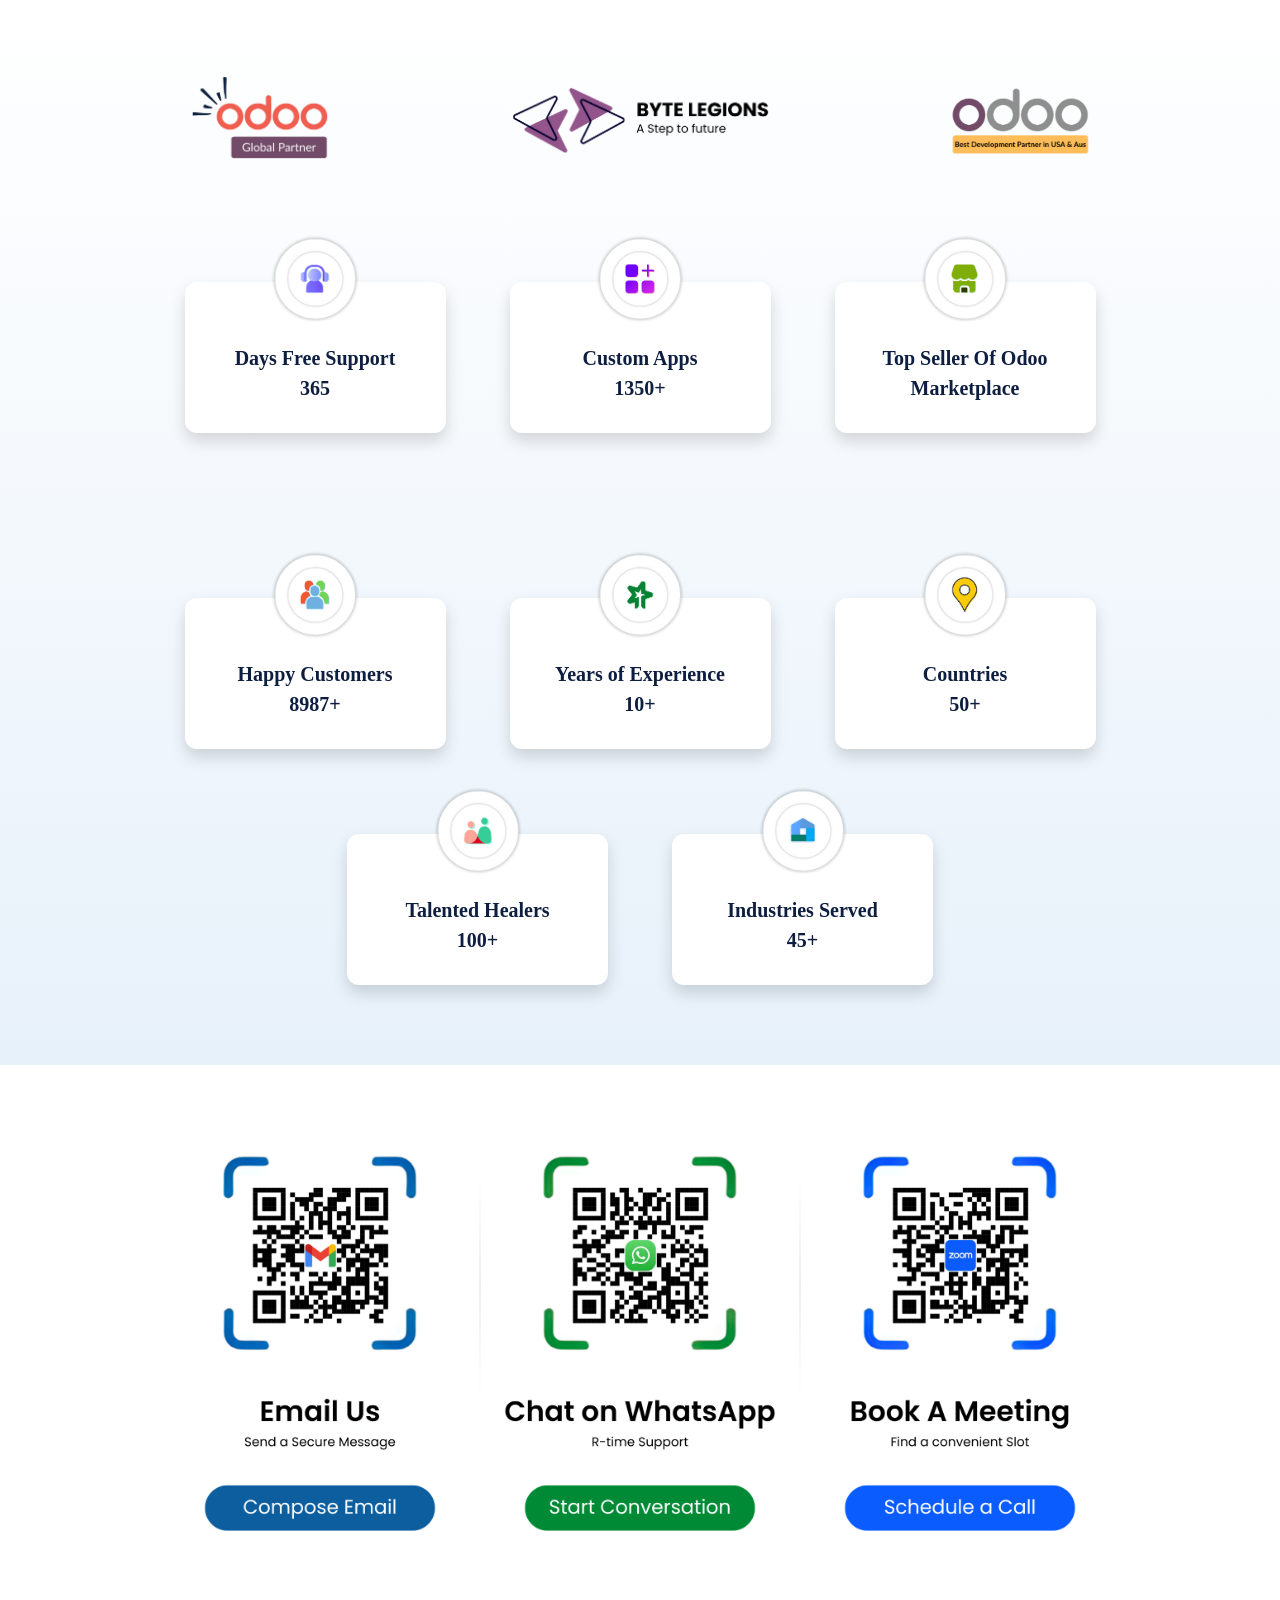
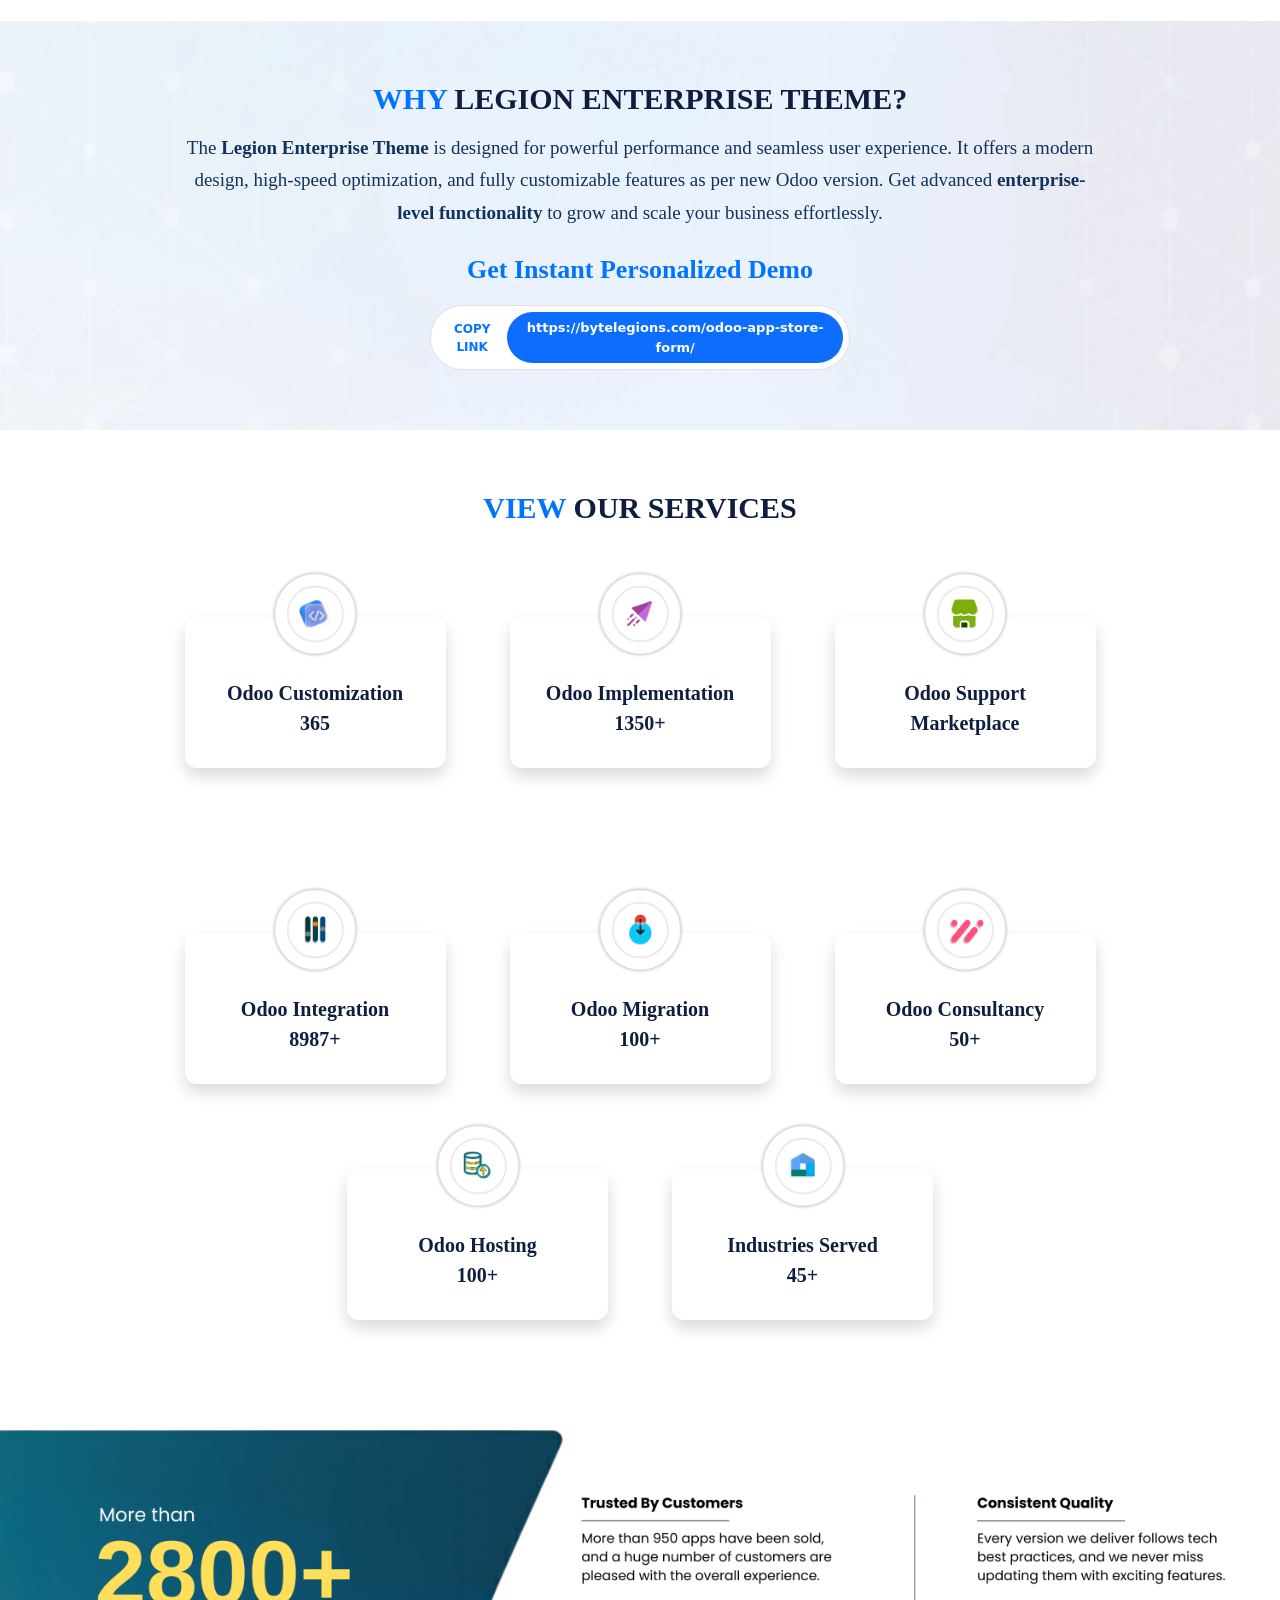
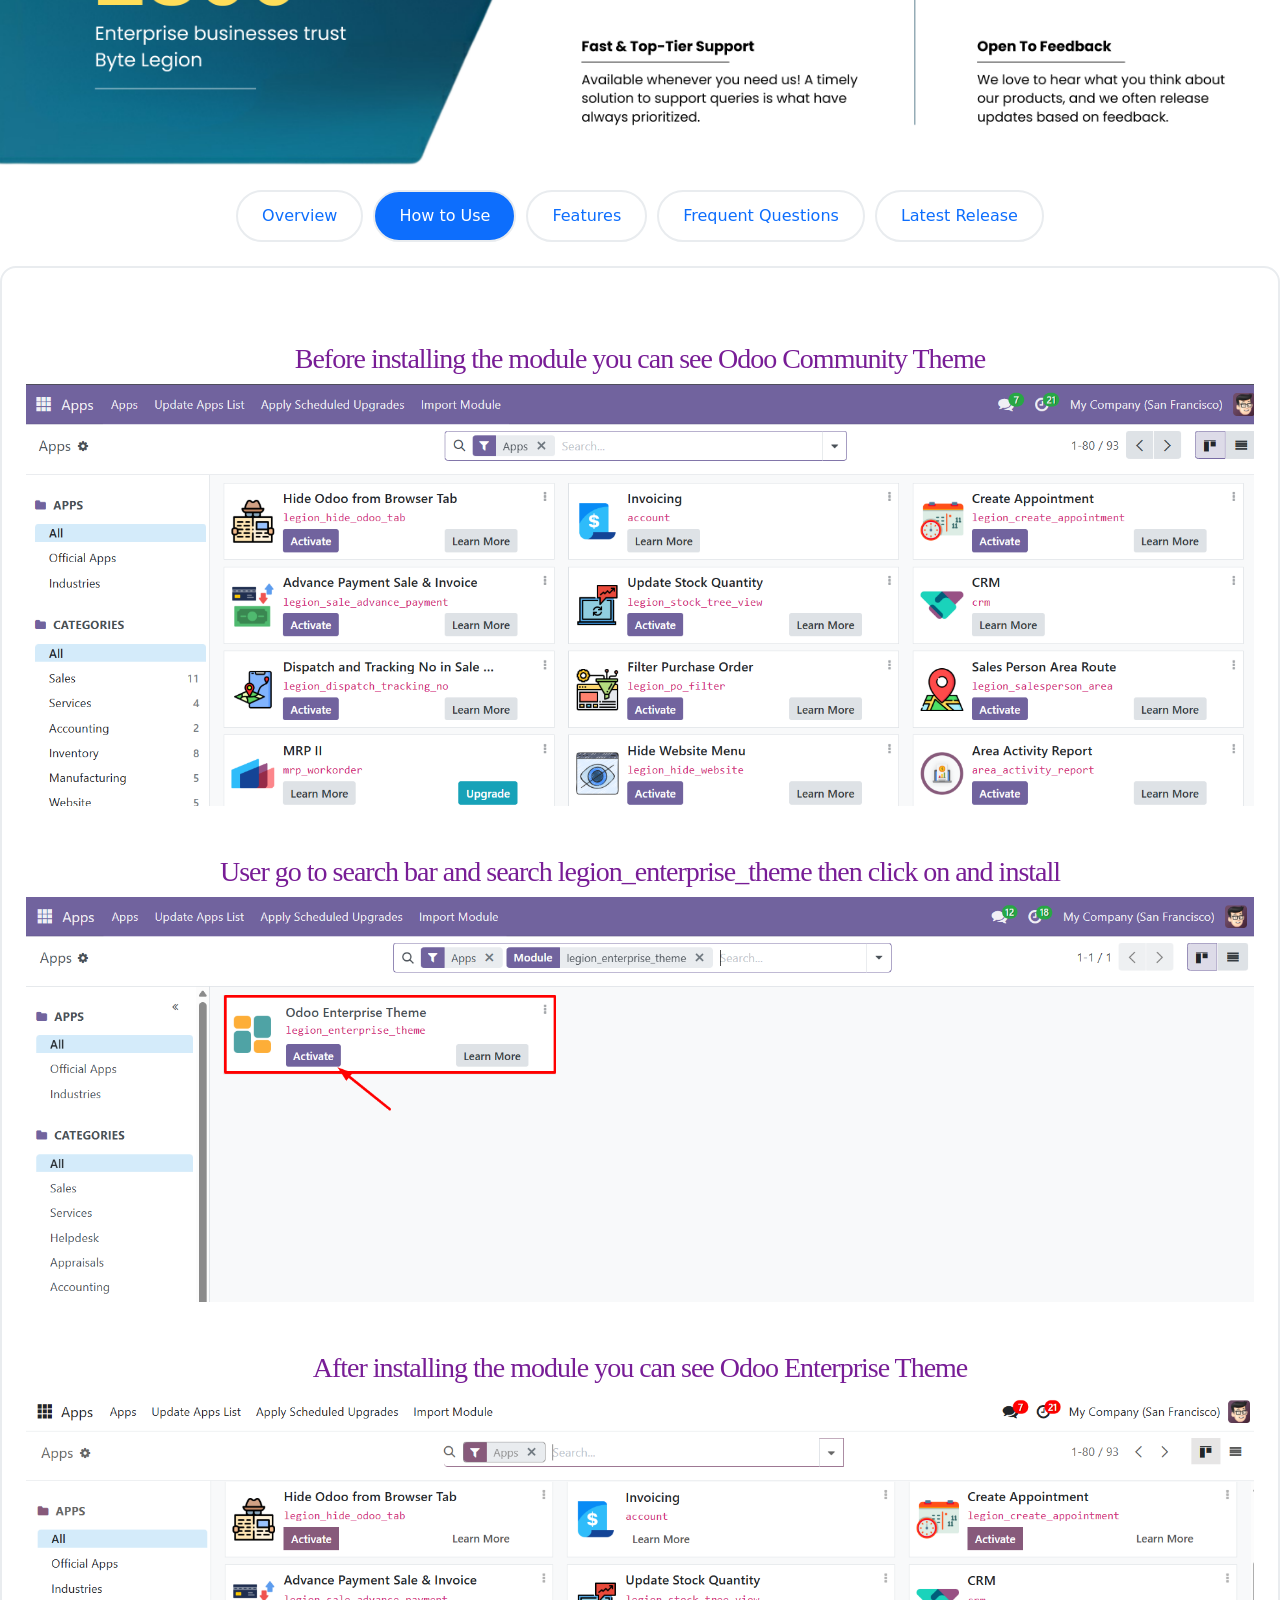
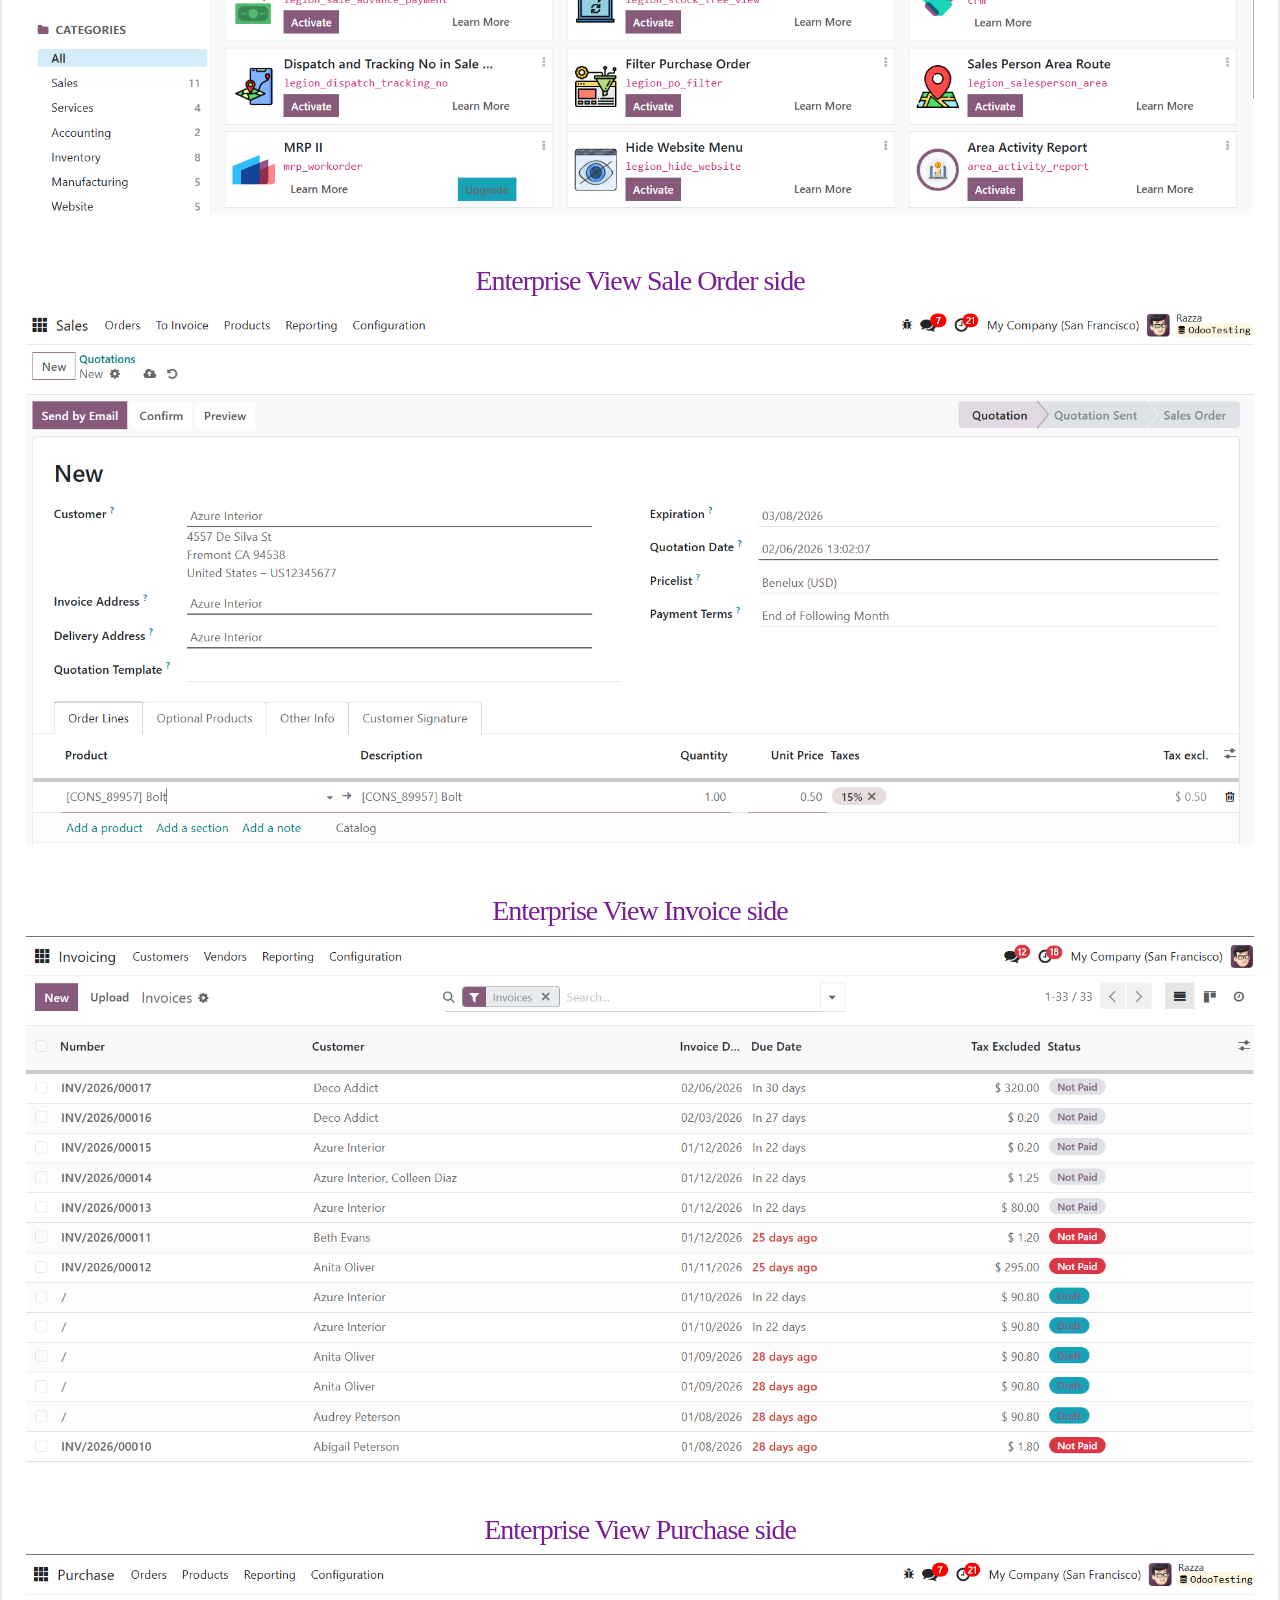
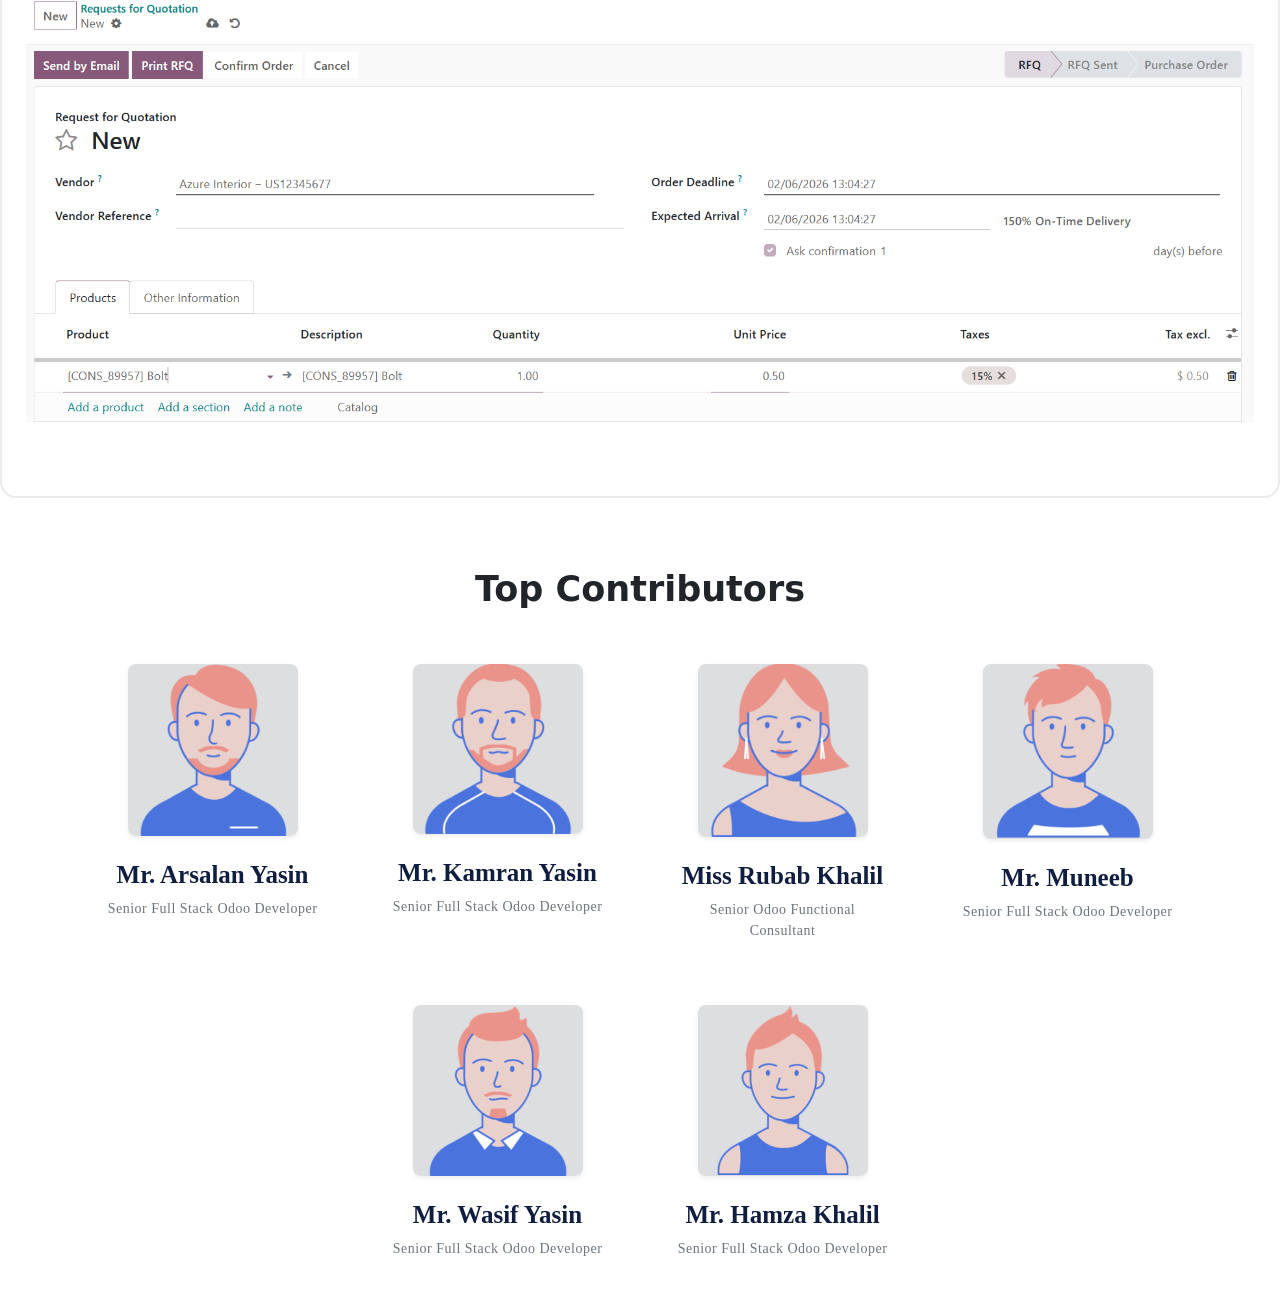
<file: legion_enterprise_theme/static/description/index.html>
<!DOCTYPE html>
<html lang="en">

<head>
    <meta charset="UTF-8"/>
    <meta name="viewport" content="width=device-width, initial-scale=1.0"/>
    <title>Odoo App Template</title>
    <link href="https://cdn.jsdelivr.net/npm/bootstrap@5.0.2/dist/css/bootstrap.min.css" rel="stylesheet"/>
</head>

<body>

<section style="max-width: 1300px;margin: auto;">
    <section style="background: linear-gradient(180deg, #FFFFFF 0%, #e7f1fa 100%); padding: 80px 20px;">

        <!-- Logos Row -->
        <div class="container">
            <div class="row justify-content-center align-items-center" style="margin-bottom:122px; row-gap:30px;">
                <div class="col-12 col-md-4 text-center" style="margin-top:-5px;">
                    <img src="images/logo 2.png" alt="Logo" style="max-width:140px;">
                </div>
                <div class="col-12 col-md-4 text-center">
                    <img src="images/Logo 3.png" alt="Logo" style="height:70px; max-width:unset;">
                </div>
                <div class="col-12 col-md-4 text-center">
                    <img src="images/logo 1.png" alt="Logo" style="max-width:140px;">
                </div>
            </div>
        </div>

        <!-- Cards -->
        <div class="container">
            <div class="row justify-content-center" style="row-gap:85px!important; column-gap:40px!important; ">

                <!-- Item 1 -->
                <div class="col-lg-3 col-md-6" style="margin-bottom:80px;">
                    <div class="shadow bg-white"
                         style="border-radius:12px; padding:40px 25px 25px; text-align:center; position:relative;">
                        <img src="images/support.png" style="max-width:92px;margin-top:-111px">
                        <h5 style="color:#0e1e40; font-size:20px; font-weight:600; font-family:math;">
                            Days Free Support
                            <span style="display:block; margin-top:6px; font-weight:700;">365</span>
                        </h5>
                    </div>
                </div>

                <!-- Item 2 -->
                <div class="col-lg-3 col-md-6">
                    <div class="shadow bg-white"
                         style="border-radius:12px; padding:40px 25px 25px; text-align:center; position:relative;">
                        <img src="images/custom apps.png" style="max-width:92px;margin-top:-111px">
                        <h5 style="color:#0e1e40; font-size:20px; font-weight:600; font-family:math;">
                            Custom Apps
                            <span style="display:block; margin-top:6px; font-weight:700;">1350+</span>
                        </h5>
                    </div>
                </div>

                <!-- Item 3 -->
                <div class="col-lg-3 col-md-6">
                    <div class="shadow bg-white"
                         style="border-radius:12px; padding:40px 25px 25px; text-align:center; position:relative;">
                        <img src="images/marletplace.png" style="max-width:92px;margin-top:-111px">
                        <h5 style="color:#0e1e40; font-size:20px; font-weight:600; font-family:math;">
                            Top Seller Of Odoo
                            <span style="display:block; margin-top:6px; font-weight:700;">Marketplace</span>
                        </h5>
                    </div>
                </div>

                <!-- Item 4 -->
                <div class="col-lg-3 col-md-6">
                    <div class="shadow bg-white"
                         style="border-radius:12px; padding:40px 25px 25px; text-align:center; position:relative;">
                        <img src="images/Happy Customer.png" style="max-width:92px;margin-top:-111px">
                        <h5 style="color:#0e1e40; font-size:20px; font-weight:600; font-family:math;">
                            Happy Customers
                            <span style="display:block; margin-top:6px; font-weight:700;">8987+</span>
                        </h5>
                    </div>
                </div>

                <!-- Item 5 -->
                <div class="col-lg-3 col-md-6">
                    <div class="shadow bg-white"
                         style="border-radius:12px; padding:40px 25px 25px; text-align:center; position:relative;">
                        <img src="images/Year of ExperienceCustomer.png" style="max-width:92px;margin-top:-111px">
                        <h5 style="color:#0e1e40; font-size:20px; font-weight:600; font-family:math;">
                            Years of Experience
                            <span style="display:block; margin-top:6px; font-weight:700;">10+</span>
                        </h5>
                    </div>
                </div>

                <!-- Item 6 -->
                <div class="col-lg-3 col-md-6">
                    <div class="shadow bg-white"
                         style="border-radius:12px; padding:40px 25px 25px; text-align:center; position:relative;">
                        <img src="images/countries.png" style="max-width:92px;margin-top:-111px">
                        <h5 style="color:#0e1e40; font-size:20px; font-weight:600; font-family:math;">
                            Countries
                            <span style="display:block; margin-top:6px; font-weight:700;">50+</span>
                        </h5>
                    </div>
                </div>

                <!-- Item 7 -->
                <div class="col-lg-3 col-md-6">
                    <div class="shadow bg-white"
                         style="border-radius:12px; padding:40px 25px 25px; text-align:center; position:relative;">
                        <img src="images/Talented healers.png" style="max-width:92px;margin-top:-111px">
                        <h5 style="color:#0e1e40; font-size:20px; font-weight:600; font-family:math;">
                            Talented Healers
                            <span style="display:block; margin-top:6px; font-weight:700;">100+</span>
                        </h5>
                    </div>
                </div>

                <!-- Item 8 -->
                <div class="col-lg-3 col-md-6">
                    <div class="shadow bg-white"
                         style="border-radius:12px; padding:40px 25px 25px; text-align:center; position:relative;">
                        <img src="images/industries.png" style="max-width:92px;margin-top:-111px">
                        <h5 style="color:#0e1e40; font-size:20px; font-weight:600; font-family:math;">
                            Industries Served
                            <span style="display:block; margin-top:6px; font-weight:700;">45+</span>
                        </h5>
                    </div>
                </div>

            </div>
        </div>

    </section>


    <section style="padding: 50px 20px; background: #ffffff;">
        <div style="max-width: 1100px; margin: 0 auto; padding: 40px 20px; border-radius: 16px;display:flex;"
             class="justify-content-center">

            <!--                <h3 style="font-size: 30px;-->
            <!--    font-weight: 700;-->
            <!--    text-transform: uppercase;-->
            <!--    color: #0f1e40;-->
            <!--    margin-bottom: 15px;-->
            <!--    font-family: cursive;-->
            <!--margin-bottom:70px;">-->
            <!--                    <span style="    color: #0074ff;">Contact </span> us directly-->
            <!--                </h3>-->

            <div style="text-align: center;">
                <img src="images/email-qr-code.png" alt="Email QR" loading="lazy"
                     style="max-width: 310px; border-radius: 12px; transition: transform 0.35s ease, box-shadow 0.35s ease;">
            </div>

            <div>
                <img src="Vertical_Line_1.svg" alt="" style="height: 260px; opacity: 0.6;">
            </div>

            <div style="text-align: center;">
                <img src="images/whatsapp-qr-code.png" alt="WhatsApp QR" loading="lazy"
                     style="max-width: 310px; border-radius: 12px; transition: transform 0.35s ease, box-shadow 0.35s ease;">
            </div>

            <div>
                <img src="Vertical_Line_1.svg" alt="" style="height: 260px; opacity: 0.6;">
            </div>

            <div style="text-align: center;">
                <img src="images/zoom-qr-code.png" alt="Meeting QR" loading="lazy"
                     style="max-width: 310px; border-radius: 12px; transition: transform 0.35s ease, box-shadow 0.35s ease;">
            </div>

        </div>
    </section>


    <section
            style="background-image:url('/legion_enterprise_theme/static/description/images/why_integration.png'); background-size:cover; background-position:center; background-repeat:no-repeat; padding:60px 20px; position:relative;"
            class="bg-light">
        <!--        <div class="position-absolute">-->
        <!--            <img class="" style="max-width: 1296px;height: 950px;" src="images/why_integration.png">-->
        <!--        </div>-->
        <div class="container">
            <div class="row justify-content-center">
                <div class="col-12 col-lg-10 text-center" style="border-radius:16px;">

                    <!-- Heading -->
                    <h3
                            style="font-size:30px; font-weight:700; text-transform:uppercase; color:#0f1e40; margin-bottom:15px; font-family:cursive;">
                        <span style="color:#0074ff;">Why</span> Legion Enterprise Theme?
                    </h3>

                    <!-- Description -->
                    <p
                            style="font-size:19px; color:#11335b; line-height:1.7; margin-bottom:25px; font-family:math;">
                        The <strong>Legion Enterprise Theme</strong> is designed for powerful performance and seamless
                        user experience.
                        It offers a modern design, high-speed optimization, and fully customizable features as per new
                        Odoo version.
                        Get advanced <strong>enterprise-level functionality</strong> to grow and scale your business
                        effortlessly.
                    </p>


                    <!--                    Sub Heading-->
                    <h4
                            style="font-size:26px; font-weight:600; color:#0074ff; margin-bottom:20px; font-family:cursive;">
                        Get Instant Personalized Demo
                    </h4>

                    <!--                    &lt;!&ndash; Copy Link Box &ndash;&gt;-->
                    <div class="row justify-content-center">
                        <div class="col-auto">
                            <a href="https://bytelegions.com/odoo-app-store-form/" target="_blank"
                               class="d-flex align-items-center justify-content-between border"
                               style="max-width:420px; padding:6px; border-radius:50px; background:#ffffff; text-decoration: none;">
                                <span style="color:#0074ff; font-size:12px; font-weight:600; width: 79px; text-transform:uppercase;">Copy Link</span>
                                <span class="bg-primary"
                                      style="background:#714b67; color:#ffffff; padding:6px 18px; border-radius:50px; font-size:13px; font-weight:600;">https://bytelegions.com/odoo-app-store-form/</span>
                            </a>
                        </div>
                    </div>
                </div>

                <!-- OR -->
                <!--                    <p-->
                <!--                            style="margin:20px 0 0; font-weight:600; font-size:14px; text-transform:uppercase; color:#091e42;">-->
                <!--                        or-->
                <!--                    </p>-->

                <!-- VIDEO SECTION -->
                <!--                    <div class="row justify-content-center mt-3">-->
                <!--                        <div class="col-12 text-center">-->

                <!--                            <h4-->
                <!--                                    style="font-size:22px; font-weight:600; text-transform:uppercase; color:#091e42; margin-bottom:12px; font-family:cursive;">-->
                <!--                                Detailed Video-->
                <!--                            </h4>-->

                <!--                            <div class="row justify-content-center">-->
                <!--                                &lt;!&ndash;                                <div class="position-absolute">&ndash;&gt;-->
                <!--                                &lt;!&ndash;                                    <img class="" style="max-width: 560px;height: 300px;"&ndash;&gt;-->
                <!--                                &lt;!&ndash;                                         src="images/Demo-Video-banner.png">&ndash;&gt;-->
                <!--                                &lt;!&ndash;                                </div>&ndash;&gt;-->
                <!--                                <div class="col-12 col-md-10 col-lg-8">-->


                <!--                                    &lt;!&ndash; Video Card &ndash;&gt;-->
                <!--                                    <div class="mx-auto bg-success" style="width:520px; max-width:100%; border-radius:18px; overflow:hidden;-->
                <!--                                    background-image:url('images/Demo-Video-banner.png');-->
                <!--                                    background-size:cover; background-position:center;-->
                <!--                                    box-shadow:0 20px 50px rgba(0,0,0,0.25);-->
                <!--                                    position:relative;">-->


                <!--                                        <div style="padding:23px; color:#fff; text-align:left;">-->

                <!--                                            <img src="images/Logo 3.png" style="max-width:160px;">-->

                <!--                                            <div style="background:linear-gradient(90deg, rgba(104,160,40,0.95) 11%, #e7f1fa00 100%);-->
                <!--                                            padding:10px 32px; margin-left:-32px; max-width:275px;-->
                <!--                                            font-size:17px; font-weight:500; opacity:0.9; font-family:math;">-->
                <!--                                                Shopify Odoo Connector-->
                <!--                                            </div>-->

                <!--                                            <h3-->
                <!--                                                    style="font-size:28px; font-weight:700; line-height:1.3; margin:0; color:#fff; font-family:math;">-->
                <!--                                                Generate API Key From <br> Shopify-->
                <!--                                            </h3>-->

                <!--                                            &lt;!&ndash; Play Button &ndash;&gt;-->
                <!--                                            <a href="https://www.youtube.com/playlist?list=PLZGehiXauylZAowR8580_18UZUyWRjynd"-->
                <!--                                               target="_blank"-->
                <!--                                               style="position:absolute; top:38%; left:50%; transform:translateX(-50%);">-->
                <!--                                                <img src="images/video-play-btn.png" style="max-width:54px;">-->
                <!--                                            </a>-->

                <!--                                            &lt;!&ndash; Website Link &ndash;&gt;-->
                <!--                                            <a href="https://bytelegions.com/" target="_blank" style="font-size:17px; padding:10px 32px; color:#fff; text-decoration:none;-->
                <!--                                            background:linear-gradient(90deg, rgba(104,160,40,0.95) 11%, #e7f1fa00 100%);-->
                <!--                                            margin-left:-32px; max-width:275px; font-weight:500; font-family:math;">-->
                <!--                                                www.bytelegions.com-->
                <!--                                            </a>-->

                <!--                                        </div>-->
                <!--                                    </div>-->

                <!--                                </div>-->
                <!--                            </div>-->

                <!--                        </div>-->
                <!--                    </div>-->

            </div>
        </div>
        </div>

    </section>

    <section style="padding:60px 0 110px; text-align:center;">

        <h2
                style="font-size:30px; font-weight:700; text-transform:uppercase; color:#0f1e40; margin-bottom:91px; font-family:cursive;">
            <span style="color:#0074ff;">View</span> Our Services
        </h2>

        <div class="container">

            <div class="row justify-content-center" style="row-gap:85px!important; column-gap:40px!important; ">

                <!-- Item 1 -->
                <div class="col-lg-3 col-md-6" style="margin-bottom:80px;">
                    <div class="shadow bg-white"
                         style="border-radius:12px; padding:40px 25px 25px; text-align:center; position:relative;">
                        <img src="images/odoo customization.png" style="max-width:92px;margin-top:-111px">
                        <h5 style="color:#0e1e40; font-size:20px; font-weight:600; font-family:math;">
                            Odoo Customization
                            <span style="display:block; margin-top:6px; font-weight:700;">365</span>
                        </h5>
                    </div>
                </div>

                <!-- Item 2 -->
                <div class="col-lg-3 col-md-6">
                    <div class="shadow bg-white"
                         style="border-radius:12px; padding:40px 25px 25px; text-align:center; position:relative;">
                        <img src="images/implementation.png" style="max-width:92px;margin-top:-111px">
                        <h5 style="color:#0e1e40; font-size:20px; font-weight:600; font-family:math;">
                            Odoo Implementation
                            <span style="display:block; margin-top:6px; font-weight:700;">1350+</span>
                        </h5>
                    </div>
                </div>

                <!-- Item 3 -->
                <div class="col-lg-3 col-md-6">
                    <div class="shadow bg-white"
                         style="border-radius:12px; padding:40px 25px 25px; text-align:center; position:relative;">
                        <img src="images/marletplace.png" style="max-width:92px;margin-top:-111px">
                        <h5 style="color:#0e1e40; font-size:20px; font-weight:600; font-family:math;">Odoo Support
                            <span style="display:block; margin-top:6px; font-weight:700;">Marketplace</span>
                        </h5>
                    </div>
                </div>

                <!-- Item 4 -->
                <div class="col-lg-3 col-md-6">
                    <div class="shadow bg-white"
                         style="border-radius:12px; padding:40px 25px 25px; text-align:center; position:relative;">
                        <img src="images/integration.png" style="max-width:92px;margin-top:-111px">
                        <h5 style="color:#0e1e40; font-size:20px; font-weight:600; font-family:math;">
                            Odoo Integration
                            <span style="display:block; margin-top:6px; font-weight:700;">8987+</span>
                        </h5>
                    </div>
                </div>

                <!-- Item 5 -->
                <div class="col-lg-3 col-md-6">
                    <div class="shadow bg-white"
                         style="border-radius:12px; padding:40px 25px 25px; text-align:center; position:relative;">
                        <img src="images/migration.png" style="max-width:92px;margin-top:-111px">
                        <h5 style="color:#0e1e40; font-size:20px; font-weight:600; font-family:math;">
                            Odoo Migration
                            <span style="display:block; margin-top:6px; font-weight:700;">100+</span>
                        </h5>
                    </div>
                </div>

                <!-- Item 6 -->
                <div class="col-lg-3 col-md-6">
                    <div class="shadow bg-white"
                         style="border-radius:12px; padding:40px 25px 25px; text-align:center; position:relative;">
                        <img src="images/consulting.png" style="max-width:92px;margin-top:-111px">
                        <h5 style="color:#0e1e40; font-size:20px; font-weight:600; font-family:math;">
                            Odoo Consultancy
                            <span style="display:block; margin-top:6px; font-weight:700;">50+</span>
                        </h5>
                    </div>
                </div>

                <!-- Item 7 -->
                <div class="col-lg-3 col-md-6">
                    <div class="shadow bg-white"
                         style="border-radius:12px; padding:40px 25px 25px; text-align:center; position:relative;">
                        <img src="images/hosting.png" style="max-width:92px;margin-top:-111px">
                        <h5 style="color:#0e1e40; font-size:20px; font-weight:600; font-family:math;">
                            Odoo Hosting
                            <span style="display:block; margin-top:6px; font-weight:700;">100+</span>
                        </h5>
                    </div>
                </div>

                <!-- Item 8 -->
                <div class="col-lg-3 col-md-6">
                    <div class="shadow bg-white"
                         style="border-radius:12px; padding:40px 25px 25px; text-align:center; position:relative;">
                        <img src="images/industries.png" style="max-width:92px;margin-top:-111px">
                        <h5 style="color:#0e1e40; font-size:20px; font-weight:600; font-family:math;">
                            Industries Served
                            <span style="display:block; margin-top:6px; font-weight:700;">45+</span>
                        </h5>
                    </div>
                </div>

            </div>
        </div>

    </section>


    <section class="reviews-banner">
        <img src="images/Asset.png" alt="Services Banner" style="max-width: 100%;">
    </section>


    <!--Tabs    ------     Sections-->
    <section class="tabs-wrapper mt-6">
        <ul class="nav nav-pills justify-content-start justify-content-md-center pb-4"
            style="flex-flow: nowrap;overflow: hidden;overflow-x: auto;" id="pills1" role="tablist">
            <li class="nav-item" role="presentation">
                <a class="nav-link " id="screenshot-tab" data-bs-toggle="pill" data-bs-target="#screenshot"
                   type="button" role="tab"
                   style="width: max-content;border-radius: 50px;margin: 0 5px;padding: 12px 24px;font-weight: 500;border: 2px solid #e9ecef;position: relative;    ">
                    Overview
                </a>
            </li>

            <li class="nav-item" role="presentation">
                <a class="nav-link active" id="how-to-use-tab" data-bs-toggle="pill" data-bs-target="#how-to-use"
                   type="button" role="tab"
                   style="width: max-content;border-radius: 50px;margin: 0 5px;padding: 12px 24px;font-weight: 500;border: 2px solid #e9ecef;position: relative;    ">
                    How to Use
                </a>
            </li>

            <li class="nav-item" role="presentation">
                <a class="nav-link " id="features-tab" data-bs-toggle="pill" data-bs-target="#features"
                   type="button"
                   role="tab"
                   style="width: max-content;border-radius: 50px;margin: 0 5px;padding: 12px 24px;font-weight: 500;border: 2px solid #e9ecef;position: relative;">
                    Features
                </a>
            </li>

            <li class="nav-item" role="presentation">
                <a class="nav-link " id="faq-tab" data-bs-toggle="pill" data-bs-target="#faq" type="button"
                   role="tab"
                   style="width: max-content;border-radius: 50px; margin: 0 5px;padding: 12px 24px;font-weight: 500;border: 2px solid #e9ecef;position: relative;">
                    Frequent Questions
                </a>
            </li>

            <li class="nav-item" role="presentation">
                <a class="nav-link " id="latest-release-tab" data-bs-toggle="pill"
                   data-bs-target="#latest-release"
                   type="button" role="tab"
                   style="width: max-content;border-radius: 50px;margin: 0 5px;padding: 12px 24px;font-weight: 500;border: 2px solid #e9ecef;position: relative;    ">
                    Latest Release
                </a>
            </li>
        </ul>


        <!--Tabs  ----------  Content-->
        <div class="tab-content bg-white rounded-4 text-center p-4"
             style="border: 2px solid #e9ecef;border-radius: 10px;" id="pills1Content">
            <div class="tab-pane fade " id="screenshot" role="tabpane2">


                <!-- ============================ -->
                <!--  Overview Tabs-->
                <!-- ============================ -->
                <div class="container py-5">
                    <div class="row g-4 justify-content-center">


                        <div style="margin-bottom:4&#37;;">

                            <h3 class="text-center mb32"
                                style="letter-spacing: -1px !important;font-family: Roboto;font-weight:300;color:#781d96">
                                After installing the module you can see Odoo Enterprise Theme</h3>

                            <div class="mt16 mb16">
                                <img src="updated_screenshots/snap_2.png"
                                     class="img img-responsive center-block"
                                     style="max-width: 100%; height: auto;"/>
                            </div>
                        </div>

                        <div style="margin-bottom:4&#37;;">

                            <h3 class="text-center mb32"
                                style="letter-spacing: -1px !important;font-family: Roboto;font-weight:300;color:#781d96">
                                Enterprise View Sale Order side</h3>

                            <div class="mt16 mb16">
                                <img src="updated_screenshots/snap_3.png"
                                     class="img img-responsive center-block"
                                     style="max-width: 100%; height: auto;"/>
                            </div>
                        </div>

                        <div style="margin-bottom:4&#37;;">

                            <h3 class="text-center mb32"
                                style="letter-spacing: -1px !important;font-family: Roboto;font-weight:300;color:#781d96">
                                Enterprise View Invoice side</h3>
                            <div class="mt16 mb16">
                                <img src="updated_screenshots/snap_4.png"
                                     class="img img-responsive center-block"
                                     style="max-width: 100%; height: auto;"/>
                            </div>
                        </div>

                        <div style="margin-bottom:4&#37;">
                            <h3 class="text-center mb32"
                                style="letter-spacing: -1px !important;font-family: Roboto;font-weight:300;color:#781d96">
                                Enterprise View Purchase side</h3>

                            <div class="mt16 mb16">
                                <img src="updated_screenshots/snap_5.png"
                                     class="img img-responsive center-block"
                                     style="max-width: 100%; height: auto;"/>
                            </div>
                        </div>


                    </div>
                </div>


                <!-- ============================ -->
                <!-- Features Section -->
                <!-- ============================ -->
                <!--                <div class="container" style="padding:0 47px;">-->
                <!--                    <div class="row g-5">-->

                <!--                        &lt;!&ndash; Feature 1 &ndash;&gt;-->
                <!--                        <div class="col-12">-->
                <!--                            <div class="shadow-sm"-->
                <!--                                 style="background-color:#e7f1fa; border-radius:12px; padding:25px; transition:transform 0.3s ease, box-shadow 0.3s ease;">-->

                <!--                                <h3 style="font-size:23px; font-family:cursive; margin-bottom:12px; color:#2c3e50; font-weight:600;">-->
                <!--                                    Import Shipped & Unshipped Orders-->
                <!--                                </h3>-->

                <!--                                <p style="color:#555; font-size:18px; line-height:1.7; font-family:math; margin-bottom:0;">-->
                <!--                                    The operation will import orders, customers, products, prices, taxes, discounts,-->
                <!--                                    shipping,-->
                <!--                                    order tags, duties, and payments from Shopify. Allow importing orders in the-->
                <!--                                    currency-->
                <!--                                    used by the customer to pay for their orders.-->
                <!--                                </p>-->
                <!--                            </div>-->
                <!--                        </div>-->


                <!--                    </div>-->
                <!--                </div>-->

            </div>


            <!-- User Guide Tabs -->
            <div class="tab-pane fade show active" id="how-to-use" role="tabpanel">


                <div style="margin-bottom:4&#37;;">

                    <h3 class="text-center mb32"
                        style="margin-top:50px !important;letter-spacing: -1px !important;font-family: Roboto;font-weight:300;color:#781d96">
                        Before installing the module you can see Odoo Community Theme</h3>

                    <div class="mt16 mb16">
                        <img src="updated_screenshots/snap_0.png"
                             class="img img-responsive center-block"
                             style="max-width: 100%; height: auto;"/>
                    </div>
                </div>

                <div style="margin-bottom:4&#37;;">

                    <h3 class="text-center mb32"
                        style="letter-spacing: -1px !important;font-family: Roboto;font-weight:300;color:#781d96">
                        User go to search bar and search legion_enterprise_theme then click on and
                        install</h3>

                    <div class="mt16 mb16">
                        <img src="updated_screenshots/snap_1.png"
                             class="img img-responsive center-block"
                             style="max-width: 100%; height: auto;"/>
                    </div>
                </div>


                <div style="margin-bottom:4&#37;;">


                    <h3 class="text-center mb32"
                        style="letter-spacing: -1px !important;font-family: Roboto;font-weight:300;color:#781d96">
                        After installing the module you can see Odoo Enterprise Theme</h3>
                    <div class="mt16 mb16">
                        <img src="updated_screenshots/snap_2.png"
                             class="img img-responsive center-block"
                             style="max-width: 100%; height: auto;"/>
                    </div>
                </div>


                <div style="margin-bottom:4&#37;;">

                    <h3 class="text-center mb32"
                        style="letter-spacing: -1px !important;font-family: Roboto;font-weight:300;color:#781d96">
                        Enterprise View Sale Order side</h3>
                    <div class="mt16 mb16">
                        <img src="updated_screenshots/snap_3.png"
                             class="img img-responsive center-block"
                             style="max-width: 100%; height: auto;"/>
                    </div>
                </div>


                <div style="margin-bottom:4&#37;;">
                    <h3 class="text-center mb32"
                        style="letter-spacing: -1px !important;font-family: Roboto;font-weight:300;color:#781d96">
                        Enterprise View Invoice side</h3>

                    <div class="mt16 mb16">
                        <img src="updated_screenshots/snap_4.png"
                             class="img img-responsive center-block"
                             style="max-width: 100%; height: auto;"/>
                    </div>
                </div>


                <div style="margin-bottom:4&#37;;">

                    <h3 class="text-center mb32"
                        style="letter-spacing: -1px !important;font-family: Roboto;font-weight:300;color:#781d96">
                        Enterprise View Purchase side</h3>
                    <div class="mt16 mb16">
                        <img src="updated_screenshots/snap_5.png"
                             class="img img-responsive center-block"
                             style="max-width: 100%; height: auto;"/>
                    </div>
                </div>


                <!--                <h2-->
                <!--                        style="font-size:30px;font-weight:700;text-transform:uppercase;color:#0f1e40;margin:20px 0;font-family:cursive;">-->
                <!--                    Process orders as soon as they arrive</h2>-->


                <!--                                <div class="container my-5">-->

                <!--                                    &lt;!&ndash; Top 3 Cards &ndash;&gt;-->
                <!--                                    <div class="row g-4 justify-content-center">-->

                <!--                                        &lt;!&ndash; Card 1 &ndash;&gt;-->
                <!--                                        <div class="col-12 col-md-6 col-lg-4 text-center">-->
                <!--                                            <div class="p-4 h-100">-->
                <!--                                                <div class="mb-2">-->
                <!--                                                    <img src="images/read-user-icon.png" alt="" style="width:40px;">-->
                <!--                                                </div>-->

                <!--                                                <h4 style="font-size:21px; font-weight:600; font-family:math;" class="mb-3">-->
                <!--                                                    Read User Guide-->
                <!--                                                </h4>-->

                <!--                                                <div class="d-inline-flex align-items-center border rounded overflow-hidden">-->
                <!--                                                    <button class="btn btn-light btn-sm border-0 fw-semibold">-->
                <!--                                                        Copy Link-->
                <!--                                                    </button>-->
                <!--                                                    <a href="https://bytelegions.com/fg1w" target="_blank"-->
                <!--                                                       class="btn btn-primary btn-sm rounded-0">-->
                <!--                                                        bytelegions.com/fg1w-->
                <!--                                                    </a>-->
                <!--                                                </div>-->
                <!--                                            </div>-->
                <!--                                        </div>-->

                <!-- Card 2 -->
                <!--                                        <div class="col-12 col-md-6 col-lg-4 text-center">-->
                <!--                                            <div class="p-4 h-100">-->
                <!--                                                <div class="mb-2">-->
                <!--                                                    <img src="images/youtube-icon.png" alt="" style="width:40px;">-->
                <!--                                                </div>-->

                <!--                                                <h4 style="font-size:21px; font-weight:600; font-family:math;" class="mb-3">-->
                <!--                                                    Watch Video Tutorial-->
                <!--                                                </h4>-->

                <!--                                                <a href="#" target="_blank"-->
                <!--                                                   class="btn btn-primary fw-semibold">-->
                <!--                                                    Click here to watch videos ↗-->
                <!--                                                </a>-->
                <!--                                            </div>-->
                <!--                                        </div>-->

                <!--                                        &lt;!&ndash; Card 3 &ndash;&gt;-->
                <!--                                        <div class="col-12 col-md-6 col-lg-4 text-center">-->
                <!--                                            <div class="p-4 h-100">-->
                <!--                                                <div class="mb-2">-->
                <!--                                                    <img src="images/read-user-icon.png" alt="" style="width:40px;">-->
                <!--                                                </div>-->

                <!--                                                <h4 style="font-size:21px; font-weight:600; font-family:math;" class="mb-3">-->
                <!--                                                    Release Note-->
                <!--                                                </h4>-->

                <!--                                                <div class="d-inline-flex align-items-center border rounded overflow-hidden">-->
                <!--                                                    <button class="btn btn-light btn-sm border-0 fw-semibold">-->
                <!--                                                        Copy Link-->
                <!--                                                    </button>-->
                <!--                                                    <a href="https://bytelegions.com/fg1w" target="_blank"-->
                <!--                                                       class="btn btn-primary btn-sm rounded-0">-->
                <!--                                                        bytelegions.com/fg1w-->
                <!--                                                    </a>-->
                <!--                                                </div>-->
                <!--                                            </div>-->
                <!--                                        </div>-->

                <!--                                    </div>-->
                <!--                                </div>-->


                <!-- Support Ticket Section -->
                <!--                <section class="py-5 border-top">-->
                <!--                    <div class="container">-->

                <!--                        <h2 class="text-center mb-4"-->
                <!--                            style="font-size:30px; font-weight:700; text-transform:uppercase; color:#0f1e40; font-family:cursive;">-->
                <!--                            Create a Support Ticket-->
                <!--                        </h2>-->

                <!--                        <p class="text-center mx-auto mb-3"-->
                <!--                           style="max-width:750px; font-size:14px; line-height:1.6; color:#444;">-->
                <!--                            If you face any issues while using our app and the issue is arising due to our app, we-->
                <!--                            provide you complimentary support for a duration of 90 days from the date of purchase of the-->
                <!--                            respective app.-->
                <!--                        </p>-->

                <!--                        <p class="text-center mx-auto mb-4"-->
                <!--                           style="max-width:750px; font-size:14px; line-height:1.6; color:#444;">-->
                <!--                            To create a support ticket, please register on Empiro Support Desk and provide us necessary-->
                <!--                            information to help you resolve the issue.-->
                <!--                        </p>-->

                <!--                        <div class="row g-4 justify-content-center">-->

                <!--                            &lt;!&ndash; Support Card 1 &ndash;&gt;-->
                <!--                            <div class="col-12 col-md-6 text-center">-->
                <!--                                <div class="p-4 h-100">-->
                <!--                                    <div class="mb-2">-->
                <!--                                        <img src="images/user-support-icon.png" alt="" style="width:40px;">-->
                <!--                                    </div>-->

                <!--                                    <h4 style="font-size:21px; font-weight:600; font-family:math;" class="mb-3">-->
                <!--                                        Byte Legions Support Desk-->
                <!--                                    </h4>-->

                <!--                                    <div class="d-inline-flex align-items-center border rounded overflow-hidden">-->
                <!--                                        <button class="btn btn-light btn-sm border-0 fw-semibold">-->
                <!--                                            Copy Link-->
                <!--                                        </button>-->
                <!--                                        <a href="https://bytelegions.com/fg1w" target="_blank"-->
                <!--                                           class="btn btn-primary btn-sm rounded-0">-->
                <!--                                            bytelegions.com/fg1w-->
                <!--                                        </a>-->
                <!--                                    </div>-->
                <!--                                </div>-->
                <!--                            </div>-->

                <!--                            &lt;!&ndash; Support Card 2 &ndash;&gt;-->
                <!--                            <div class="col-12 col-md-6 text-center">-->
                <!--                                <div class="p-4 h-100">-->
                <!--                                    <div class="mb-2">-->
                <!--                                        <img src="images/support-policy-icon.png" alt="" style="width:40px;">-->
                <!--                                    </div>-->

                <!--                                    <h4 style="font-size:21px; font-weight:600; font-family:math;" class="mb-3">-->
                <!--                                        Support Policy-->
                <!--                                    </h4>-->

                <!--                                    <div class="d-inline-flex align-items-center border rounded overflow-hidden">-->
                <!--                                        <button class="btn btn-light btn-sm border-0 fw-semibold">-->
                <!--                                            Copy Link-->
                <!--                                        </button>-->
                <!--                                        <a href="https://bytelegions.com/fg1w" target="_blank"-->
                <!--                                           class="btn btn-primary btn-sm rounded-0">-->
                <!--                                            bytelegions.com/fg1w-->
                <!--                                        </a>-->
                <!--                                    </div>-->
                <!--                                </div>-->
                <!--                            </div>-->

                <!--                        </div>-->

                <!--                    </div>-->
                <!--                </section>-->


            </div>


            <!-- Features Tabs -->
            <div class="tab-pane fade " id="features" role="tabpane2">


                <div class="container position-relative   pb32 pt32 mt-4 px-2 text-center "
                     style="border-radius:10px">
                    <h3 style="text-transform:capitalize;color:#714B67">Odoo Enterprise
                        Theme</h3>
                    <div style="width:70%; display:inline-block">
                        <p>This
                            module will merely adopt Odoo Enterprise theme. This module will be
                            used for
                            that User who use the Odoo Community.
                        </p>
                    </div>
                    <div style="width:70%; display:inline-block">
                        <h3 style="color: #875A7B; margin-bottom: 15px;">Key Features:</h3>
                        <ul style="line-height: 1.8; color: #333; text-align: left;">
                            <li><strong>Modern Light Design:</strong> Professional light color
                                scheme matching Odoo 17, 18, and 19 Enterprise editions with
                                clean white backgrounds, subtle borders, and the iconic purple
                                brand color (#875A7B) for a polished, contemporary look.
                            </li>
                            <li><strong>Signature Purple Branding:</strong> Features Odoo's
                                distinctive purple accent (#875A7B) for active tabs, buttons,
                                and brand elements, maintaining visual consistency with Odoo
                                Enterprise identity while using the modern light interface
                                paradigm.
                            </li>
                            <li><strong>Clean Component Styling:</strong> Applies refined
                                styling to navbar, forms, lists, tables, tabs, and buttons with
                                white/light grey backgrounds, subtle shadows, proper spacing,
                                and crisp borders for enhanced readability and professional
                                appearance.
                            </li>
                            <li><strong>Optimized Readability:</strong> Uses light backgrounds
                                (#ffffff, #f9f9f9) with dark text (#666666, #212529) for maximum
                                contrast, reducing eye strain during extended work sessions and
                                improving text clarity across all screen types.
                            </li>
                            <li><strong>One-Click Installation:</strong> Simple module
                                installation with automatic SCSS compilation, works seamlessly
                                with Odoo 16/17/18/19 Community editions,
                                requires no manual configuration, and maintains full
                                compatibility with all standard Odoo features.
                            </li>
                        </ul>
                    </div>

                </div>
                <div class="mt16 mb16">
                    <img src="updated_screenshots/snap_2.png"
                         class="img img-responsive center-block"
                         style="max-width: 100%; height: auto;"/>
                </div>


                <!-- <div class="row" style="
border-radius: 10px;">

                        <div class="col-md-4">
                            <div class="feature-item mb-4  d-flex flex-column align-items-center justify-content-center"
                                style="
padding: 25px;
background-color: #637eea0d;
border-radius: 10px;
text-align: left;">
                                <div class="feature-number d-flex align-items-center justify-content-center" style="    width: 45px;
height: 45px;
background-color: #7877c633;
border-radius: 50%;

font-size: 1.2rem;
font-weight: 600;
color: #71639e;
margin-bottom: 15px;
">01
                                </div>
                                <h3 class="feature-title" style="font-size: 1.2rem;
font-weight: 600;
margin-bottom: 0;
color: black;
line-height: 1.3;">Manage Customer Follow-Ups</h3>

                            </div>
                        </div>
                        <div class="col-md-4">
                            <div class="feature-item mb-4  d-flex flex-column align-items-center justify-content-center"
                                style="
padding: 25px;
background-color: #637eea0d;
border-radius: 10px;
text-align: left;">
                                <div class="feature-number d-flex align-items-center justify-content-center" style="    width: 45px;
height: 45px;
background-color: #7877c633;
border-radius: 50%;

font-size: 1.2rem;
font-weight: 600;
color: #71639e;
margin-bottom: 15px;
">02
                                </div>
                                <h3 class="feature-title" style="font-size: 1.2rem;
font-weight: 600;
margin-bottom: 0;
color: black;
line-height: 1.3;">Customer Credit Limit</h3>

                            </div>
                        </div>
                        <div class="col-md-4">
                            <div class="feature-item mb-4  d-flex flex-column align-items-center justify-content-center"
                                style="
padding: 25px;
background-color: #637eea0d;
border-radius: 10px;
text-align: left;">
                                <div class="feature-number d-flex align-items-center justify-content-center" style="    width: 45px;
height: 45px;
background-color: #7877c633;
border-radius: 50%;

font-size: 1.2rem;
font-weight: 600;
color: #71639e;
margin-bottom: 15px;
">03
                                </div>
                                <h3 class="feature-title" style="font-size: 1.2rem;
font-weight: 600;
margin-bottom: 0;
color: black;
line-height: 1.3;">Asset Management System</h3>

                            </div>
                        </div>
                        <div class="col-md-4">
                            <div class="feature-item mb-4  d-flex flex-column align-items-center justify-content-center"
                                style="
padding: 25px;
background-color: #637eea0d;
border-radius: 10px;
text-align: left;">
                                <div class="feature-number d-flex align-items-center justify-content-center" style="    width: 45px;
height: 45px;
background-color: #7877c633;
border-radius: 50%;

font-size: 1.2rem;
font-weight: 600;
color: #71639e;
margin-bottom: 15px;
">04
                                </div>
                                <h3 class="feature-title" style="font-size: 1.2rem;
font-weight: 600;
margin-bottom: 0;
color: black;
line-height: 1.3;">Accounting Report</h3>

                            </div>
                        </div>
                        <div class="col-md-4">
                            <div class="feature-item mb-4  d-flex flex-column align-items-center justify-content-center"
                                style="
padding: 25px;
background-color: #637eea0d;
border-radius: 10px;
text-align: left;">
                                <div class="feature-number d-flex align-items-center justify-content-center" style="    width: 45px;
height: 45px;
background-color: #7877c633;
border-radius: 50%;

font-size: 1.2rem;
font-weight: 600;
color: #71639e;
margin-bottom: 15px;
">05
                                </div>
                                <h3 class="feature-title" style="font-size: 1.2rem;
font-weight: 600;
margin-bottom: 0;
color: black;
line-height: 1.3;">PDC Management</h3>

                            </div>
                        </div>
                        <div class="col-md-4">
                            <div class="feature-item mb-4  d-flex flex-column align-items-center justify-content-center"
                                style="
padding: 25px;
background-color: #637eea0d;
border-radius: 10px;
text-align: left;">
                                <div class="feature-number d-flex align-items-center justify-content-center" style="    width: 45px;
height: 45px;
background-color: #7877c633;
border-radius: 50%;

font-size: 1.2rem;
font-weight: 600;
color: #71639e;
margin-bottom: 15px;
">06
                                </div>
                                <h3 class="feature-title" style="font-size: 1.2rem;
font-weight: 600;
margin-bottom: 0;
color: black;
line-height: 1.3;">Accounting Lock Dates</h3>

                            </div>
                        </div>


                    </div> -->
            </div>


            <!-- FAQ Tabs -->
            <div class="tab-pane fade " id="faq" role="tabpanel ">
                <h2
                        style="font-size:30px;font-weight:700;text-transform:uppercase;color:#0f1e40;margin:20px 0;font-family:cursive;">
                    Frequently Asked Questions</h2>

                <div class="modern-accordion">
                    <div class="accordion accordion-flush" id="accordionFlushExample">


                        <div class="accordion-item loading-animation"
                             style="margin-bottom: 1rem;overflow: hidden;background-color: white;border: 2px solid #e2e8f0 !important;border-radius: 10px !important;">
                            <h2 class="accordion-header" style="border-radius: 10px;">
                                <a class="accordion-button  collapsed" type="button" style="box-shadow: unset;
    border: none !important;
    padding: 1.5rem 2rem !important;
    font-weight: 600 !important;
    font-size: 1.1rem;

    color: #71639e !important;
    background-color: #e3e3f3a9 !important;
    position: relative;
    overflow: hidden;" data-bs-toggle="collapse" data-bs-target="#flush-collapseOne" aria-expanded="false"
                                   aria-controls="flush-collapseOne"
                                   style="font-size: 1.1rem;position: relative;overflow: hidden;background-color: white !important;border: none !important;padding: 1.5rem 2rem !important;font-weight: 600 !important;color: #1e293b !important;border-radius: 10px !important;">
                                    Is this the same as Odoo 16 Enterprise theme or a different version?
                                </a>
                            </h2>
                            <div id="flush-collapseOne" class="accordion-collapse collapse"
                                 data-bs-parent="#accordionFlushExample" style="border-top: 1px solid #e2e8f0;">
                                <div class="accordion-body"
                                     style="background-color: rgba(99, 102, 241, 0.02);line-height: 1.6;font-size: 1rem;padding: 2rem !important;">
                                    <p style="margin-bottom: 1rem;">This is a modern LIGHT theme inspired by Odoo
                                        17/18/19
                                        Enterprise, NOT the dark Odoo 16 theme. While Odoo 16
                                        Enterprise had a dark purple background, newer Odoo versions
                                        (17/18/19) use clean white backgrounds with purple accents.
                                        This theme matches the newer light design while keeping the
                                        signature purple brand color (#875A7B) that makes Odoo
                                        recognizable.</p>

                                    <!--                                    <div class="feature-highlight"-->
                                    <!--                                         style="background-color: rgba(99, 102, 241, 0.1);padding: 1rem;border-radius: 8px;margin-top: 1rem;border-left: 4px solid #71639e;margin-bottom: 1rem;">-->
                                    <!--                                        <strong>Key Features:</strong>-->
                                    <!--                                        <ul style="margin-bottom: 0; margin-top: 0.5rem;">-->
                                    <!--                                            <li>Automatic cheque maturity date tracking</li>-->
                                    <!--                                            <li>Bank reconciliation integration</li>-->
                                    <!--                                            <li>Customizable reminder notifications</li>-->
                                    <!--                                            <li>Detailed reporting and analytics</li>-->
                                    <!--                                        </ul>-->
                                    <!--                                    </div>-->

                                    <!--                                    <p style="margin-bottom: 1rem;">The module seamlessly integrates with your-->
                                    <!--                                        existing accounting workflows-->
                                    <!--                                        and provides-->
                                    <!--                                        real-time visibility into your receivables pipeline.</p>-->
                                </div>
                            </div>
                        </div>


                        <div class="accordion-item loading-animation"
                             style="margin-bottom: 1rem;overflow: hidden;background-color: white;border: 2px solid #e2e8f0 !important;border-radius: 10px !important;">
                            <h2 class="accordion-header" style="border-radius: 10px;">
                                <a class="accordion-button  collapsed" type="button" style="box-shadow: unset;
    border: none !important;
    padding: 1.5rem 2rem !important;
    font-weight: 600 !important;
    font-size: 1.1rem;

    color: #71639e !important;
    background-color: #e3e3f3a9 !important;
    position: relative;
    overflow: hidden;" data-bs-toggle="collapse" data-bs-target="#flush-collapseTwo" aria-expanded="false"
                                   aria-controls="flush-collapseTwo"
                                   style="font-size: 1.1rem;position: relative;overflow: hidden;background-color: white !important;border: none !important;padding: 1.5rem 2rem !important;font-weight: 600 !important;color: #1e293b !important;border-radius: 10px !important;">
                                    Why does this theme look different from standard Odoo Community Edition?
                                </a>
                            </h2>
                            <div id="flush-collapseTwo" class="accordion-collapse collapse"
                                 data-bs-parent="#accordionFlushExample" style="border-top: 1px solid #e2e8f0;">
                                <div class="accordion-body"
                                     style="background-color: rgba(99, 102, 241, 0.02);line-height: 1.6;font-size: 1rem;padding: 2rem !important;">
                                    <p style="margin-bottom: 1rem;">Standard Odoo Community Edition has a basic
                                        blue/grey
                                        interface. This theme replicates the premium Enterprise look
                                        with purple branding (#875A7B), refined spacing, cleaner
                                        borders, better button styling, and professional color
                                        schemes used in Odoo's paid Enterprise versions. It gives
                                        Community Edition users the polished Enterprise appearance
                                        without the Enterprise license cost.</p>

                                    <!--                                    <div class="feature-highlight"-->
                                    <!--                                         style="background-color: rgba(99, 102, 241, 0.1);padding: 1rem;border-radius: 8px;margin-top: 1rem;border-left: 4px solid #71639e;margin-bottom: 1rem;">-->
                                    <!--                                        <strong>Compatibility Details:</strong>-->
                                    <!--                                        <ul style="margin-bottom: 0; margin-top: 0.5rem;">-->
                                    <!--                                            <li>Odoo 19 Community Edition</li>-->
                                    <!--                                            <li>Odoo 19 Enterprise Edition</li>-->
                                    <!--                                            <li>Multi-company support</li>-->
                                    <!--                                            <li>Multi-currency support</li>-->
                                    <!--                                        </ul>-->
                                    <!--                                    </div>-->

                                    <!--                                    <p style="margin-bottom: 1rem;">For the latest updates and design examples,-->
                                    <!--                                        please check our <a href="https://codepen.io/Gaurav-Rana-the-reactor"-->
                                    <!--                                                            style="color: #71639e;text-decoration: none;font-weight: 600;position: relative;">CodePen-->
                                    <!--                                            portfolio</a> for more-->
                                    <!--                                        innovative solutions.</p>-->
                                </div>
                            </div>
                        </div>


                        <div class="accordion-item loading-animation"
                             style="margin-bottom: 0;overflow: hidden;background-color: white;border: 2px solid #e2e8f0 !important;border-radius: 10px !important;">
                            <h2 class="accordion-header" style="border-radius: 10px;">
                                <a class="accordion-button  collapsed" type="button" style="box-shadow: unset;
    border: none !important;
    padding: 1.5rem 2rem !important;
    font-weight: 600 !important;
    font-size: 1.1rem;

    color: #71639e !important;
    background-color: #e3e3f3a9 !important;
    position: relative;
    overflow: hidden;" data-bs-toggle="collapse" data-bs-target="#flush-collapseThree" aria-expanded="false"
                                   aria-controls="flush-collapseThree"
                                   style="font-size: 1.1rem;position: relative;overflow: hidden;background-color: white !important;border: none !important;padding: 1.5rem 2rem !important;font-weight: 600 !important;color: #1e293b !important;border-radius: 10px !important;">
                                    Does the purple color (#875A7B) apply to all buttons or only specific ones?
                                </a>
                            </h2>
                            <div id="flush-collapseThree" class="accordion-collapse collapse"
                                 data-bs-parent="#accordionFlushExample" style="border-top: 1px solid #e2e8f0;">
                                <div class="accordion-body"
                                     style="background-color: rgba(99, 102, 241, 0.02);line-height: 1.6;font-size: 1rem;padding: 2rem !important;">
                                    <p style="margin-bottom: 1rem;">The purple accent applies selectively to maintain
                                        visual
                                        hierarchy:</p>

                                    <div class="feature-highlight"
                                         style="background-color: rgba(99, 102, 241, 0.1);padding: 1rem;border-radius: 8px;margin-top: 1rem;border-left: 4px solid #71639e;margin-bottom: 1rem;">
                                        <strong>Follow-up Features:</strong>
                                        <ul style="margin-bottom: 0; margin-top: 0.5rem; text-align: left;">
                                            <li>
                                                Active tab borders (top border when selected)
                                            </li>
                                            <li>
                                                Primary/brand elements (logo area, key actions)
                                            </li>
                                            <li>
                                                Hover states on certain buttons
                                            </li>
                                            <li>
                                                Links and important UI indicators
                                            </li>

                                        </ul>
                                        Regular buttons use white/grey backgrounds to avoid overwhelming
                                        the interface. Only important interactive elements get the
                                        purple highlight for better usability.
                                    </div>

                                    <!--                                    <p style="margin-bottom: 1rem;">The system intelligently prioritizes-->
                                    <!--                                        follow-ups based on amount, customer-->
                                    <!--                                        history, and-->
                                    <!--                                        payment patterns. Explore our <a-->
                                    <!--                                                href="https://codepen.io/Gaurav-Rana-the-reactor"-->
                                    <!--                                                style="color: #71639e;text-decoration: none;font-weight: 600;position: relative;">latest-->
                                    <!--                                            design-->
                                    <!--                                            implementations</a>-->
                                    <!--                                        for more advanced features.</p>-->
                                </div>
                            </div>
                        </div>


                        <div class="accordion-item loading-animation"
                             style="margin-bottom: 0;overflow: hidden;background-color: white;border: 2px solid #e2e8f0 !important;border-radius: 10px !important;">
                            <h2 class="accordion-header" style="border-radius: 10px;">
                                <a class="accordion-button  collapsed" type="button" style="box-shadow: unset;
    border: none !important;
    padding: 1.5rem 2rem !important;
    font-weight: 600 !important;
    font-size: 1.1rem;

    color: #71639e !important;
    background-color: #e3e3f3a9 !important;
    position: relative;
    overflow: hidden;" data-bs-toggle="collapse" data-bs-target="#flush-collapseFour" aria-expanded="false"
                                   aria-controls="flush-collapseFour"
                                   style="font-size: 1.1rem;position: relative;overflow: hidden;background-color: white !important;border: none !important;padding: 1.5rem 2rem !important;font-weight: 600 !important;color: #1e293b !important;border-radius: 10px !important;">
                                    Can this affect your data after installing the module?
                                </a>
                            </h2>
                            <div id="flush-collapseFour" class="accordion-collapse collapse"
                                 data-bs-parent="#accordionFlushExample" style="border-top: 1px solid #e2e8f0;">
                                <div class="accordion-body"
                                     style="background-color: rgba(99, 102, 241, 0.02);line-height: 1.6;font-size: 1rem;padding: 2rem !important;">
                                    <p style="margin-bottom: 1rem;">Doesn't affect your data - only the visual
                                        appearance changes.</p>

                                    <!--                                    <div class="feature-highlight"-->
                                    <!--                                         style="background-color: rgba(99, 102, 241, 0.1);padding: 1rem;border-radius: 8px;margin-top: 1rem;border-left: 4px solid #71639e;margin-bottom: 1rem;">-->
                                    <!--                                        <strong>Follow-up Features:</strong>-->
                                    <!--                                        <ul style="margin-bottom: 0; margin-top: 0.5rem;">-->
                                    <!--                                            <li>Automated reminder schedules</li>-->
                                    <!--                                            <li>Customizable email templates</li>-->
                                    <!--                                            <li>SMS integration capabilities</li>-->
                                    <!--                                            <li>Activity tracking and reporting</li>-->
                                    <!--                                            <li>Escalation workflows</li>-->
                                    <!--                                        </ul>-->
                                    <!--                                    </div>-->

                                    <!--                                    <p style="margin-bottom: 1rem;">The system intelligently prioritizes-->
                                    <!--                                        follow-ups based on amount, customer-->
                                    <!--                                        history, and-->
                                    <!--                                        payment patterns. Explore our <a-->
                                    <!--                                                href="https://codepen.io/Gaurav-Rana-the-reactor"-->
                                    <!--                                                style="color: #71639e;text-decoration: none;font-weight: 600;position: relative;">latest-->
                                    <!--                                            design-->
                                    <!--                                            implementations</a>-->
                                    <!--                                        for more advanced features.</p>-->
                                </div>
                            </div>
                        </div>


                        <div class="accordion-item loading-animation"
                             style="margin-bottom: 0;overflow: hidden;background-color: white;border: 2px solid #e2e8f0 !important;border-radius: 10px !important;">
                            <h2 class="accordion-header" style="border-radius: 10px;">
                                <a class="accordion-button  collapsed" type="button" style="box-shadow: unset;
    border: none !important;
    padding: 1.5rem 2rem !important;
    font-weight: 600 !important;
    font-size: 1.1rem;

    color: #71639e !important;
    background-color: #e3e3f3a9 !important;
    position: relative;
    overflow: hidden;" data-bs-toggle="collapse" data-bs-target="#flush-collapseFive" aria-expanded="false"
                                   aria-controls="flush-collapseFive"
                                   style="font-size: 1.1rem;position: relative;overflow: hidden;background-color: white !important;border: none !important;padding: 1.5rem 2rem !important;font-weight: 600 !important;color: #1e293b !important;border-radius: 10px !important;">
                                    Can I use this theme for only specific users or companies in multi-company setup?
                                </a>
                            </h2>
                            <div id="flush-collapseFive" class="accordion-collapse collapse"
                                 data-bs-parent="#accordionFlushExample" style="border-top: 1px solid #e2e8f0;">
                                <div class="accordion-body"
                                     style="background-color: rgba(99, 102, 241, 0.02);line-height: 1.6;font-size: 1rem;padding: 2rem !important;">
                                    <p style="margin-bottom: 1rem;">No, Odoo themes apply globally to all users and
                                        companies
                                        because they modify the web.assets_backend bundle. If you
                                        need per-user or per-company themes, you would need custom
                                        development to implement user-based CSS switching, which is
                                        not a standard Odoo feature. The theme applies system-wide
                                        once installed, affecting everyone using that Odoo
                                        instance.</p>

                                    <!--                                    <div class="feature-highlight"-->
                                    <!--                                         style="background-color: rgba(99, 102, 241, 0.1);padding: 1rem;border-radius: 8px;margin-top: 1rem;border-left: 4px solid #71639e;margin-bottom: 1rem;">-->
                                    <!--                                        <strong>Follow-up Features:</strong>-->
                                    <!--                                        <ul style="margin-bottom: 0; margin-top: 0.5rem;">-->
                                    <!--                                            <li>Automated reminder schedules</li>-->
                                    <!--                                            <li>Customizable email templates</li>-->
                                    <!--                                            <li>SMS integration capabilities</li>-->
                                    <!--                                            <li>Activity tracking and reporting</li>-->
                                    <!--                                            <li>Escalation workflows</li>-->
                                    <!--                                        </ul>-->
                                    <!--                                    </div>-->

                                    <!--                                    <p style="margin-bottom: 1rem;">The system intelligently prioritizes-->
                                    <!--                                        follow-ups based on amount, customer-->
                                    <!--                                        history, and-->
                                    <!--                                        payment patterns. Explore our <a-->
                                    <!--                                                href="https://codepen.io/Gaurav-Rana-the-reactor"-->
                                    <!--                                                style="color: #71639e;text-decoration: none;font-weight: 600;position: relative;">latest-->
                                    <!--                                            design-->
                                    <!--                                            implementations</a>-->
                                    <!--                                        for more advanced features.</p>-->
                                </div>
                            </div>
                        </div>


                    </div>
                </div>

            </div>


            <!-- Release Tabs -->
            <div class="tab-pane fade " id="latest-release" role="tabpane2">
                <h2
                        style="font-size:30px;font-weight:700;text-transform:uppercase;color:#0f1e40;margin:20px 0;font-family:cursive;">
                    Latest release</h2>


                <div class="row">

                    <!--                    <div class="container my-5">-->

                    <!--                        &lt;!&ndash; Top 3 Cards &ndash;&gt;-->
                    <!--                        <div class="row g-4 justify-content-center">-->

                    <!--                            &lt;!&ndash; Card 1 &ndash;&gt;-->
                    <!--                            <div class="col-12 col-md-6 col-lg-4 text-center">-->
                    <!--                                <div class="p-4 h-100">-->
                    <!--                                    <div class="mb-2">-->
                    <!--                                        <img src="images/read-user-icon.png" alt="" style="width:40px;">-->
                    <!--                                    </div>-->

                    <!--                                    <h4 style="font-size:21px; font-weight:600; font-family:math;" class="mb-3">-->
                    <!--                                        Read User Guide-->
                    <!--                                    </h4>-->

                    <!--                                    <div class="d-inline-flex align-items-center border rounded overflow-hidden">-->
                    <!--                                        <button class="btn btn-light btn-sm border-0 fw-semibold">-->
                    <!--                                            Copy Link-->
                    <!--                                        </button>-->
                    <!--                                        <a href="https://bytelegions.com/fg1w" target="_blank"-->
                    <!--                                           class="btn btn-primary btn-sm rounded-0">-->
                    <!--                                            bytelegions.com/fg1w-->
                    <!--                                        </a>-->
                    <!--                                    </div>-->
                    <!--                                </div>-->
                    <!--                            </div>-->

                    <!--                            &lt;!&ndash; Card 2 &ndash;&gt;-->
                    <!--                            <div class="col-12 col-md-6 col-lg-4 text-center">-->
                    <!--                                <div class="p-4 h-100">-->
                    <!--                                    <div class="mb-2">-->
                    <!--                                        <img src="images/youtube-icon.png" alt="" style="width:40px;">-->
                    <!--                                    </div>-->

                    <!--                                    <h4 style="font-size:21px; font-weight:600; font-family:math;" class="mb-3">-->
                    <!--                                        Watch Video Tutorial-->
                    <!--                                    </h4>-->

                    <!--                                    <a href="#" target="_blank"-->
                    <!--                                       class="btn btn-primary fw-semibold">-->
                    <!--                                        Click here to watch videos ↗-->
                    <!--                                    </a>-->
                    <!--                                </div>-->
                    <!--                            </div>-->

                    <!--                            &lt;!&ndash; Card 3 &ndash;&gt;-->
                    <!--                            <div class="col-12 col-md-6 col-lg-4 text-center">-->
                    <!--                                <div class="p-4 h-100">-->
                    <!--                                    <div class="mb-2">-->
                    <!--                                        <img src="images/read-user-icon.png" alt="" style="width:40px;">-->
                    <!--                                    </div>-->

                    <!--                                    <h4 style="font-size:21px; font-weight:600; font-family:math;" class="mb-3">-->
                    <!--                                        Release Note-->
                    <!--                                    </h4>-->

                    <!--                                    <div class="d-inline-flex align-items-center border rounded overflow-hidden">-->
                    <!--                                        <button class="btn btn-light btn-sm border-0 fw-semibold">-->
                    <!--                                            Copy Link-->
                    <!--                                        </button>-->
                    <!--                                        <a href="https://bytelegions.com/fg1w" target="_blank"-->
                    <!--                                           class="btn btn-primary btn-sm rounded-0">-->
                    <!--                                            bytelegions.com/fg1w-->
                    <!--                                        </a>-->
                    <!--                                    </div>-->
                    <!--                                </div>-->
                    <!--                            </div>-->

                    <!--                        </div>-->
                    <!--                    </div>-->


                    <!--                    &lt;!&ndash; Support Ticket Section &ndash;&gt;-->
                    <!--                    <section class="py-5 border-top">-->
                    <!--                        <div class="container">-->

                    <!--                            <h2 class="text-center mb-4"-->
                    <!--                                style="font-size:30px; font-weight:700; text-transform:uppercase; color:#0f1e40; font-family:cursive;">-->
                    <!--                                Create a Support Ticket-->
                    <!--                            </h2>-->

                    <!--                            <p class="text-center mx-auto mb-3"-->
                    <!--                               style="max-width:750px; font-size:14px; line-height:1.6; color:#444;">-->
                    <!--                                If you face any issues while using our app and the issue is arising due to our app, we-->
                    <!--                                provide you complimentary support for a duration of 90 days from the date of purchase of-->
                    <!--                                the-->
                    <!--                                respective app.-->
                    <!--                            </p>-->

                    <!--                            <p class="text-center mx-auto mb-4"-->
                    <!--                               style="max-width:750px; font-size:14px; line-height:1.6; color:#444;">-->
                    <!--                                To create a support ticket, please register on Empiro Support Desk and provide us-->
                    <!--                                necessary-->
                    <!--                                information to help you resolve the issue.-->
                    <!--                            </p>-->

                    <!--                            <div class="row g-4 justify-content-center">-->

                    <!--                                &lt;!&ndash; Support Card 1 &ndash;&gt;-->
                    <!--                                <div class="col-12 col-md-6 text-center">-->
                    <!--                                    <div class="p-4 h-100">-->
                    <!--                                        <div class="mb-2">-->
                    <!--                                            <img src="images/user-support-icon.png" alt="" style="width:40px;">-->
                    <!--                                        </div>-->

                    <!--                                        <h4 style="font-size:21px; font-weight:600; font-family:math;" class="mb-3">-->
                    <!--                                            Byte Legions Support Desk-->
                    <!--                                        </h4>-->

                    <!--                                        <div class="d-inline-flex align-items-center border rounded overflow-hidden">-->
                    <!--                                            <button class="btn btn-light btn-sm border-0 fw-semibold">-->
                    <!--                                                Copy Link-->
                    <!--                                            </button>-->
                    <!--                                            <a href="https://bytelegions.com/fg1w" target="_blank"-->
                    <!--                                               class="btn btn-primary btn-sm rounded-0">-->
                    <!--                                                bytelegions.com/fg1w-->
                    <!--                                            </a>-->
                    <!--                                        </div>-->
                    <!--                                    </div>-->
                    <!--                                </div>-->

                    <!--                                &lt;!&ndash; Support Card 2 &ndash;&gt;-->
                    <!--                                <div class="col-12 col-md-6 text-center">-->
                    <!--                                    <div class="p-4 h-100">-->
                    <!--                                        <div class="mb-2">-->
                    <!--                                            <img src="images/support-policy-icon.png" alt="" style="width:40px;">-->
                    <!--                                        </div>-->

                    <!--                                        <h4 style="font-size:21px; font-weight:600; font-family:math;" class="mb-3">-->
                    <!--                                            Support Policy-->
                    <!--                                        </h4>-->

                    <!--                                        <div class="d-inline-flex align-items-center border rounded overflow-hidden">-->
                    <!--                                            <button class="btn btn-light btn-sm border-0 fw-semibold">-->
                    <!--                                                Copy Link-->
                    <!--                                            </button>-->
                    <!--                                            <a href="https://bytelegions.com/fg1w" target="_blank"-->
                    <!--                                               class="btn btn-primary btn-sm rounded-0">-->
                    <!--                                                bytelegions.com/fg1w-->
                    <!--                                            </a>-->
                    <!--                                        </div>-->
                    <!--                                    </div>-->
                    <!--                                </div>-->

                    <!--                            </div>-->

                    <!--                        </div>-->
                    <!--                    </section>-->


                    <div class="col-md-4 mb-4">
                        <div class="release-item h-100" style="    position: relative;
                                padding: 30px;
                                border: 2px solid #71639e24;
                                border-radius: 15px;">
                            <div class="release-header d-flex align-items-center flex-wrap gap-3" style="
                                    margin-bottom: 0.75rem;
                                    ">
                                <div class="version" style="font-size: 1.25rem;
                                        font-weight: 700;
                                        color: #1a202c;">Latest Release 18.0
                                </div>
                                <div style="padding: 0.25rem 0.75rem;
                                        border-radius: 20px;
                                        font-size: 0.75rem;
                                        font-weight: 600;
                                        text-transform: uppercase;
                                        letter-spacing: 0.5px;
                                        position: relative;
                                        overflow: hidden;    background-color: #9ae6b4;
                                        color: #2d7d32;
                                        border: 2px solid #68d391;" class=" add">Updt
                                </div>
                                <div class="date" style="    color: #64748b;
                                        font-size: 0.875rem;
                                        font-weight: 500;

                                        gap: 0.5rem;">
                                    <!--                                    <img src="./assets/icons/calendar.png" alt="" width="16" height="16"-->
                                    <!--                                         style="margin-right: 5px;">-->
                                    12st Feb, 2026
                                </div>
                            </div>
                            <div class="feature-list">
                                <div class="feature-item p-3" style="border-radius: 5px;    display: flex;

                                        align-items: center;
                                        padding: 25px;
                                        background-color: #f5f5f5e7;
                                        border-radius: 10px;
                                        text-align: left;">
                                    <div class="feature-text" style="color: #6b7280;
                                        line-height: 1.6;
                                        font-size: 0.95rem;">Odoo Enterprise theme.
                                    </div>
                                </div>
                            </div>
                        </div>
                    </div>


                    <!--                    <div class="col-md-4 mb-4">-->
                    <!--                        <div class="release-item h-100" style="    position: relative;-->
                    <!--                                padding: 30px;-->
                    <!--                                border: 2px solid #71639e24;-->
                    <!--                                border-radius: 15px;">-->
                    <!--                            <div class="release-header d-flex align-items-center flex-wrap gap-3" style="-->
                    <!--                                    margin-bottom: 0.75rem;-->
                    <!--                                    ">-->
                    <!--                                <div class="version" style="font-size: 1.25rem;-->
                    <!--                                        font-weight: 700;-->
                    <!--                                        color: #1a202c;">Latest Release 16.0-->
                    <!--                                </div>-->
                    <!--                                <div style="padding: 0.25rem 0.75rem;-->
                    <!--                                        border-radius: 20px;-->
                    <!--                                        font-size: 0.75rem;-->
                    <!--                                        font-weight: 600;-->
                    <!--                                        text-transform: uppercase;-->
                    <!--                                        letter-spacing: 0.5px;-->
                    <!--                                        position: relative;-->
                    <!--                                        overflow: hidden;    background-color: #9ae6b4;-->
                    <!--                                        color: #2d7d32;-->
                    <!--                                        border: 2px solid #68d391;" class=" add">Add-->
                    <!--                                </div>-->
                    <!--                                <div class="date" style="    color: #64748b;-->
                    <!--                                        font-size: 0.875rem;-->
                    <!--                                        font-weight: 500;-->

                    <!--                                        gap: 0.5rem;">-->
                    <!--                                    <img src="./assets/icons/calendar.png" alt="" width="16" height="16"-->
                    <!--                                         style="margin-right: 5px;">-->
                    <!--                                    19th September, 2025-->
                    <!--                                </div>-->
                    <!--                            </div>-->
                    <!--                            <div class="feature-list">-->
                    <!--                                <div class="feature-item p-3" style="border-radius: 5px;    display: flex;-->

                    <!--                                        align-items: center;-->
                    <!--                                        padding: 25px;-->
                    <!--                                        background-color: #f5f5f5e7;-->
                    <!--                                        border-radius: 10px;-->
                    <!--                                        text-align: left;">-->

                    <!--                                    <div class="feature-text" style="color: #6b7280;-->
                    <!--                                        line-height: 1.6;-->
                    <!--                                        font-size: 0.95rem;">Initial Commit-->
                    <!--                                    </div>-->
                    <!--                                </div>-->
                    <!--                            </div>-->
                    <!--                        </div>-->
                    <!--                    </div>-->


                </div>
            </div>


        </div>
    </section>
</section>


<section>
    <div class="container" style="margin-top: 70px;">
        <h3 style="font-weight: 600;font-size: 35px;text-align: center;margin-bottom: 30px;">Top Contributors</h3>

        <div class="row justify-content-center text-center">
            <!-- Member 1 -->
            <div class="col-lg-3 col-md-6">
                <div class="p-4 h-100">
                    <div class="mb-4">
                        <img src="images/arsalan.png" alt="" class="img-fluid rounded-3 shadow-sm"
                             style="max-width:170px;">
                    </div>

                    <h2 style="font-size:25px; font-weight:700; font-family:cursive; color:#0f1e40;">
                        Mr. Arsalan Yasin
                    </h2>

                    <p style="font-size:14px; color:#6c757d; font-family:math; letter-spacing:0.5px;">
                        Senior Full Stack Odoo Developer
                    </p>
                </div>
            </div>

            <!-- Member 2 -->
            <div class="col-lg-3 col-md-6">
                <div class="p-4 h-100">
                    <div class="mb-4">
                        <img src="images/kamran.png" alt="" class="img-fluid rounded-3 shadow-sm"
                             style="max-width:170px;">
                    </div>

                    <h2 style="font-size:25px; font-weight:700; font-family:cursive; color:#0f1e40;">
                        Mr. Kamran Yasin
                    </h2>

                    <p style="font-size:14px; color:#6c757d; font-family:math; letter-spacing:0.5px;">
                        Senior Full Stack Odoo Developer
                    </p>
                </div>
            </div>

            <!-- Member 3 -->
            <div class="col-lg-3 col-md-6">
                <div class="p-4 h-100">
                    <div class="mb-4">
                        <img src="images/rubab.png" alt="" class="img-fluid rounded-3 shadow-sm"
                             style="max-width:170px;">
                    </div>

                    <h2 style="font-size:25px; font-weight:700; font-family:cursive; color:#0f1e40;">
                        Miss Rubab Khalil
                    </h2>

                    <p style="font-size:14px; color:#6c757d; font-family:math; letter-spacing:0.5px;">
                        Senior Odoo Functional Consultant
                    </p>
                </div>
            </div>

            <!-- Member 4 -->
            <div class="col-lg-3 col-md-6">
                <div class="p-4 h-100">
                    <div class="mb-4">
                        <img src="images/muneeb.png" alt="" class="img-fluid rounded-3 shadow-sm"
                             style="max-width:170px;">
                    </div>

                    <h2 style="font-size:25px; font-weight:700; font-family:cursive; color:#0f1e40;">
                        Mr. Muneeb
                    </h2>

                    <p style="font-size:14px; color:#6c757d; font-family:math; letter-spacing:0.5px;">
                        Senior Full Stack Odoo Developer
                    </p>
                </div>
            </div>

            <!-- Member 5 -->
            <div class="col-lg-3 col-md-6">
                <div class="p-4 h-100">
                    <div class="mb-4">
                        <img src="images/Wasif.png" alt="" class="img-fluid rounded-3 shadow-sm"
                             style="max-width:170px;">
                    </div>

                    <h2 style="font-size:25px; font-weight:700; font-family:cursive; color:#0f1e40;">
                        Mr. Wasif Yasin
                    </h2>

                    <p style="font-size:14px; color:#6c757d; font-family:math; letter-spacing:0.5px;">
                        Senior Full Stack Odoo Developer
                    </p>
                </div>
            </div>

            <!-- Member 6 -->
            <div class="col-lg-3 col-md-6">
                <div class="p-4 h-100">
                    <div class="mb-4">
                        <img src="images/hamza.png" alt="" class="img-fluid rounded-3 shadow-sm"
                             style="max-width:170px;">
                    </div>

                    <h2 style="font-size:25px; font-weight:700; font-family:cursive; color:#0f1e40;">
                        Mr. Hamza Khalil
                    </h2>

                    <p style="font-size:14px; color:#6c757d; font-family:math; letter-spacing:0.5px;">
                        Senior Full Stack Odoo Developer
                    </p>
                </div>
            </div>

        </div>
    </div>
</section>




</body>
<script src="https://cdn.jsdelivr.net/npm/bootstrap@5.0.2/dist/js/bootstrap.bundle.min.js"></script>

</html>
</file>
